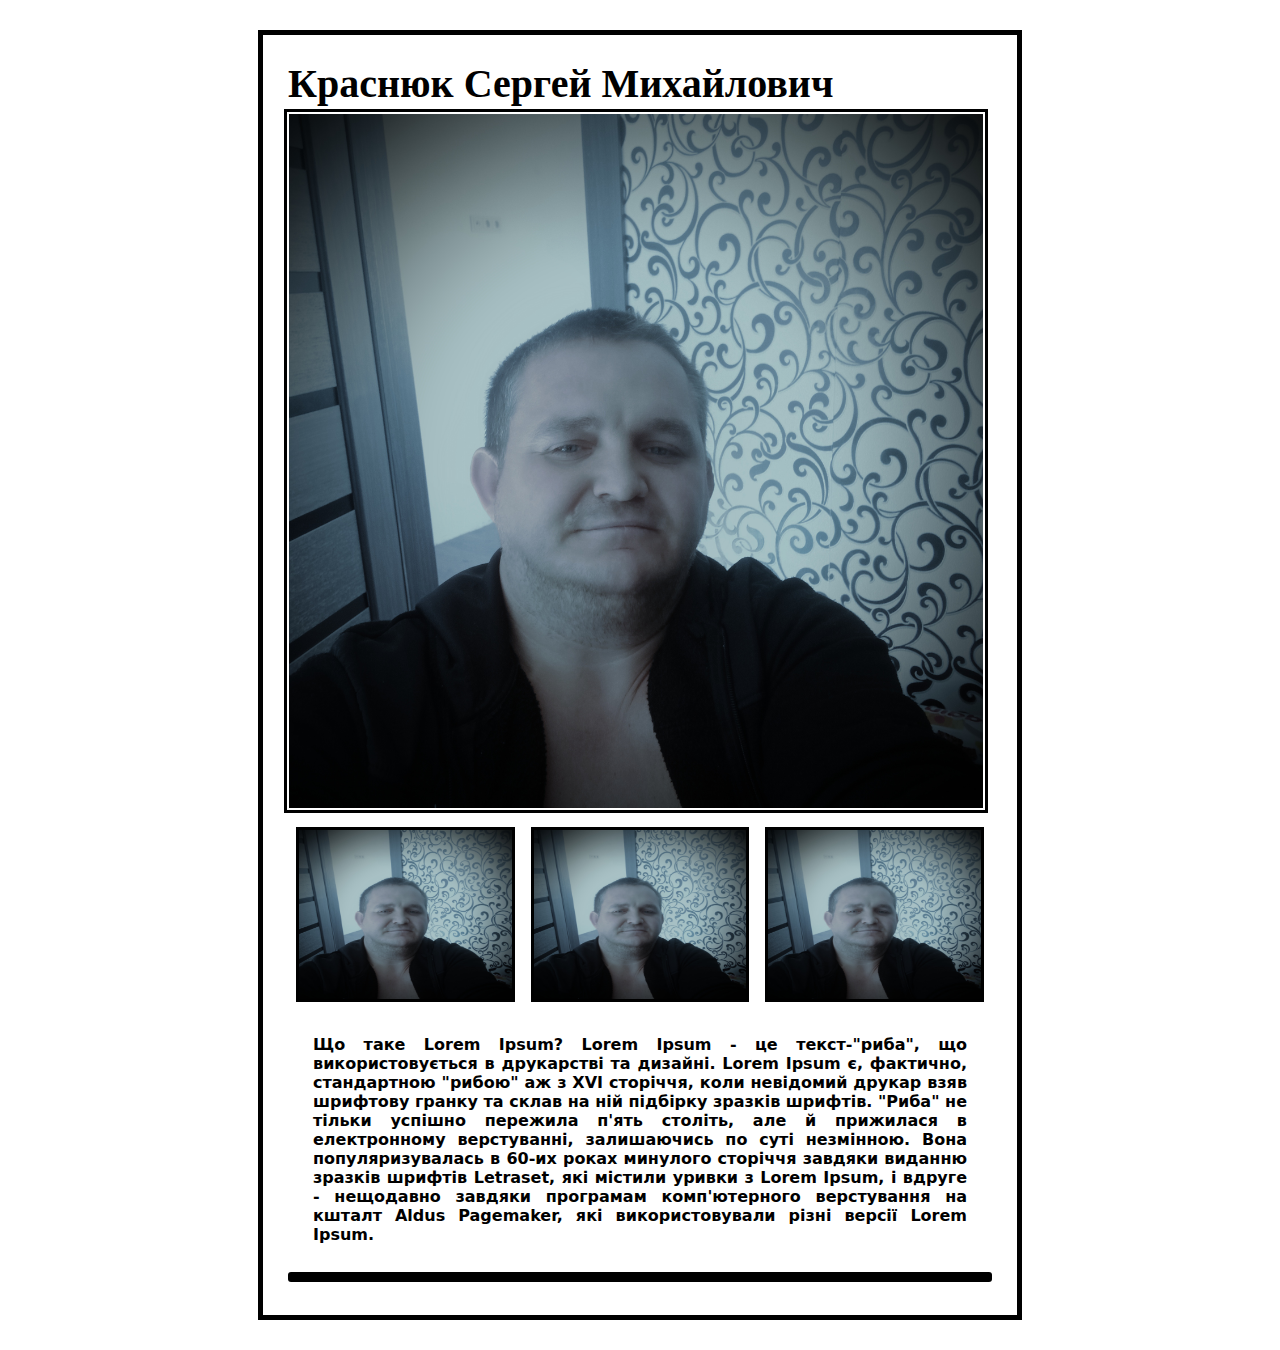
<file: html_07_04/index.html>
<!DOCTYPE html>
<html>
  <head>
    <meta http-equiv="content-type" content="text/html; charset=utf-8">
    <title>Карточка</title>
    <meta name="description" content="фото, карточка">
    <meta name="keywords" content="фото, карточка">
    <link rel="stylesheet" href="style/main.css">
  </head>
 <body>
 <div class="body">
   <div class="family">Краснюк Сергей Михайлович</div>
   <div>
     <img class="photography" src="image/IMG_20210927_110148.jpg" alt=""/>
   </div>
   <div class="mimi_photography">
      <div class="block_mini"><img class="photo_mini_1" src="image/IMG_20210927_110148.jpg" alt=""/></div> 
       <div class="block_mini"><img class="photo_mini_1" src="image/IMG_20210927_110148.jpg" alt=""/></div>
       <div class="block_mini"><img class="photo_mini_1" src="image/IMG_20210927_110148.jpg" alt=""/></div>
   </div>
   <div class="lorem_ipsum">Що таке Lorem Ipsum?
Lorem Ipsum - це текст-"риба", що використовується в друкарстві та дизайні. Lorem Ipsum є, фактично, стандартною "рибою" аж з XVI сторіччя, коли невідомий друкар взяв шрифтову гранку та склав на ній підбірку зразків шрифтів. "Риба" не тільки успішно пережила п'ять століть, але й прижилася в електронному верстуванні, залишаючись по суті незмінною. Вона популяризувалась в 60-их роках минулого сторіччя завдяки виданню зразків шрифтів Letraset, які містили уривки з Lorem Ipsum, і вдруге - нещодавно завдяки програмам комп'ютерного верстування на кшталт Aldus Pagemaker, які використовували різні версії Lorem Ipsum.</div>
     
<hr>
</div>

</body>
</html>
</file>
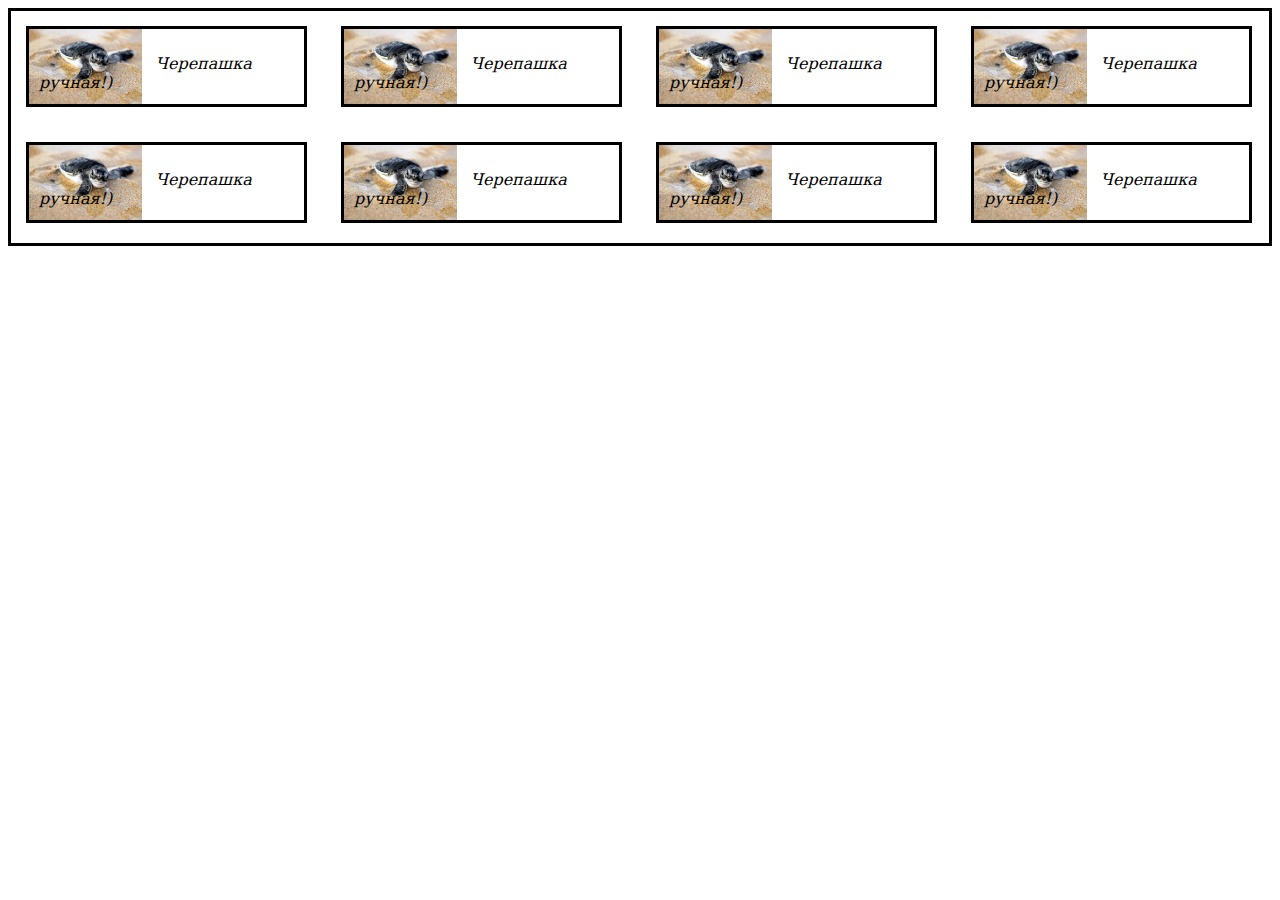
<file: html_09_04/index.html>
<!doctype html>
<html>
<head>
<meta charset="utf-8">
<title>Домашка</title>
<link href="style/main.css" rel="stylesheet" type="text/css">
</head>
<body>
<div class="body">
  <div class="content"><img src="images/zhivotnye_cherepaha_12835.jpg" alt=""/>
    <div class="txt">Черепашка ручная!)</div>
  </div>
<div class="content"><img src="images/zhivotnye_cherepaha_12835.jpg" alt=""/>
    <div class="txt">Черепашка ручная!)</div>
  </div>
    <div class="content"><img src="images/zhivotnye_cherepaha_12835.jpg" alt=""/>
    <div class="txt">Черепашка ручная!)</div>
  </div>
    <div class="content"><img src="images/zhivotnye_cherepaha_12835.jpg" alt=""/>
    <div class="txt">Черепашка ручная!)</div>
  </div>
    <br>
    <div class="content"><img src="images/zhivotnye_cherepaha_12835.jpg" alt=""/>
    <div class="txt">Черепашка ручная!)</div>
  </div>
    <div class="content"><img src="images/zhivotnye_cherepaha_12835.jpg" alt=""/>
    <div class="txt">Черепашка ручная!)</div>
  </div>
    <div class="content"><img src="images/zhivotnye_cherepaha_12835.jpg" alt=""/>
    <div class="txt">Черепашка ручная!)</div>
  </div>
    <div class="content"><img src="images/zhivotnye_cherepaha_12835.jpg" alt=""/>
    <div class="txt">Черепашка ручная!)</div>
  </div>
    </div>
    
    
    
</body>
</html>
</file>
<file: html_07_04/style/main.css>
.body {
    margin-top: 30px;
    margin-right: 250px;
    margin-left: 250px;
    margin-bottom: 30px;
    padding: 25px;
    height: 60%;
    width: auto;
    border: 5px solid #000000;
}
.family {
    font-family: Times New Roman, serif;
    font-size: 40px;
    font-style: normal;
    font-weight: bold;
    text-align: left;
}
.photography {
    margin-top: 2px;
    margin-right: 2px;
    margin-left: -4px;
    margin-bottom: 2px;
    padding: 2px;
    float: none;
    height: 50%;
    width: 100%;
    border: 3px solid #000000;
}
 
*{
  box-sizing: border-box;
}

.block_mini {
    height: 175px;
    width: 60%;
    background: grey;
    margin-top: 0.5rem;
    margin-right: 0.5rem;
    margin-left: 0.5rem;
    border: solid;
    margin-bottom: 0.5rem;
}

.mimi_photography {
    display: flex;
    flex-flow: row nowrap;
    align-items: center;
    align-content: center;
    justify-content: space-between;
}
.photo_mini_1 {
    height: 100%;
    width: 100%; 
    background: grey;
}
.lorem_ipsum {
    font-family: Segoe, "Segoe UI", "DejaVu Sans", "Trebuchet MS", Verdana, sans-serif;
    font-size: 16px;
    font-weight: bold;
    color: #000000;
    text-align: justify;
    display: block;
    margin: 5px;
    padding: 20px;
    height: auto;
    width: auto;
}
hr {
  border: 5px solid black;
  border-radius: 3px;
}
</file>
<file: html_09_04/style/main.css>
.body {
    
    border: medium solid #000000;
}
.content {
    display: inline-block;
    width: 275px;
    height: 75px;
    margin: 15px;
    border: 3px solid #000000;
    }

img {
    width: auto;   
    height: inherit;
           
}
.txt {
    font: italic 16px Constantia, "Lucida Bright", "DejaVu Serif", Georgia, serif;
    color: #000000;
    text-align: center;
    display: inline;
    position: relative;
    height: auto;
    width: auto;
    bottom: 35px;
    left: 10px;
}
</file>
